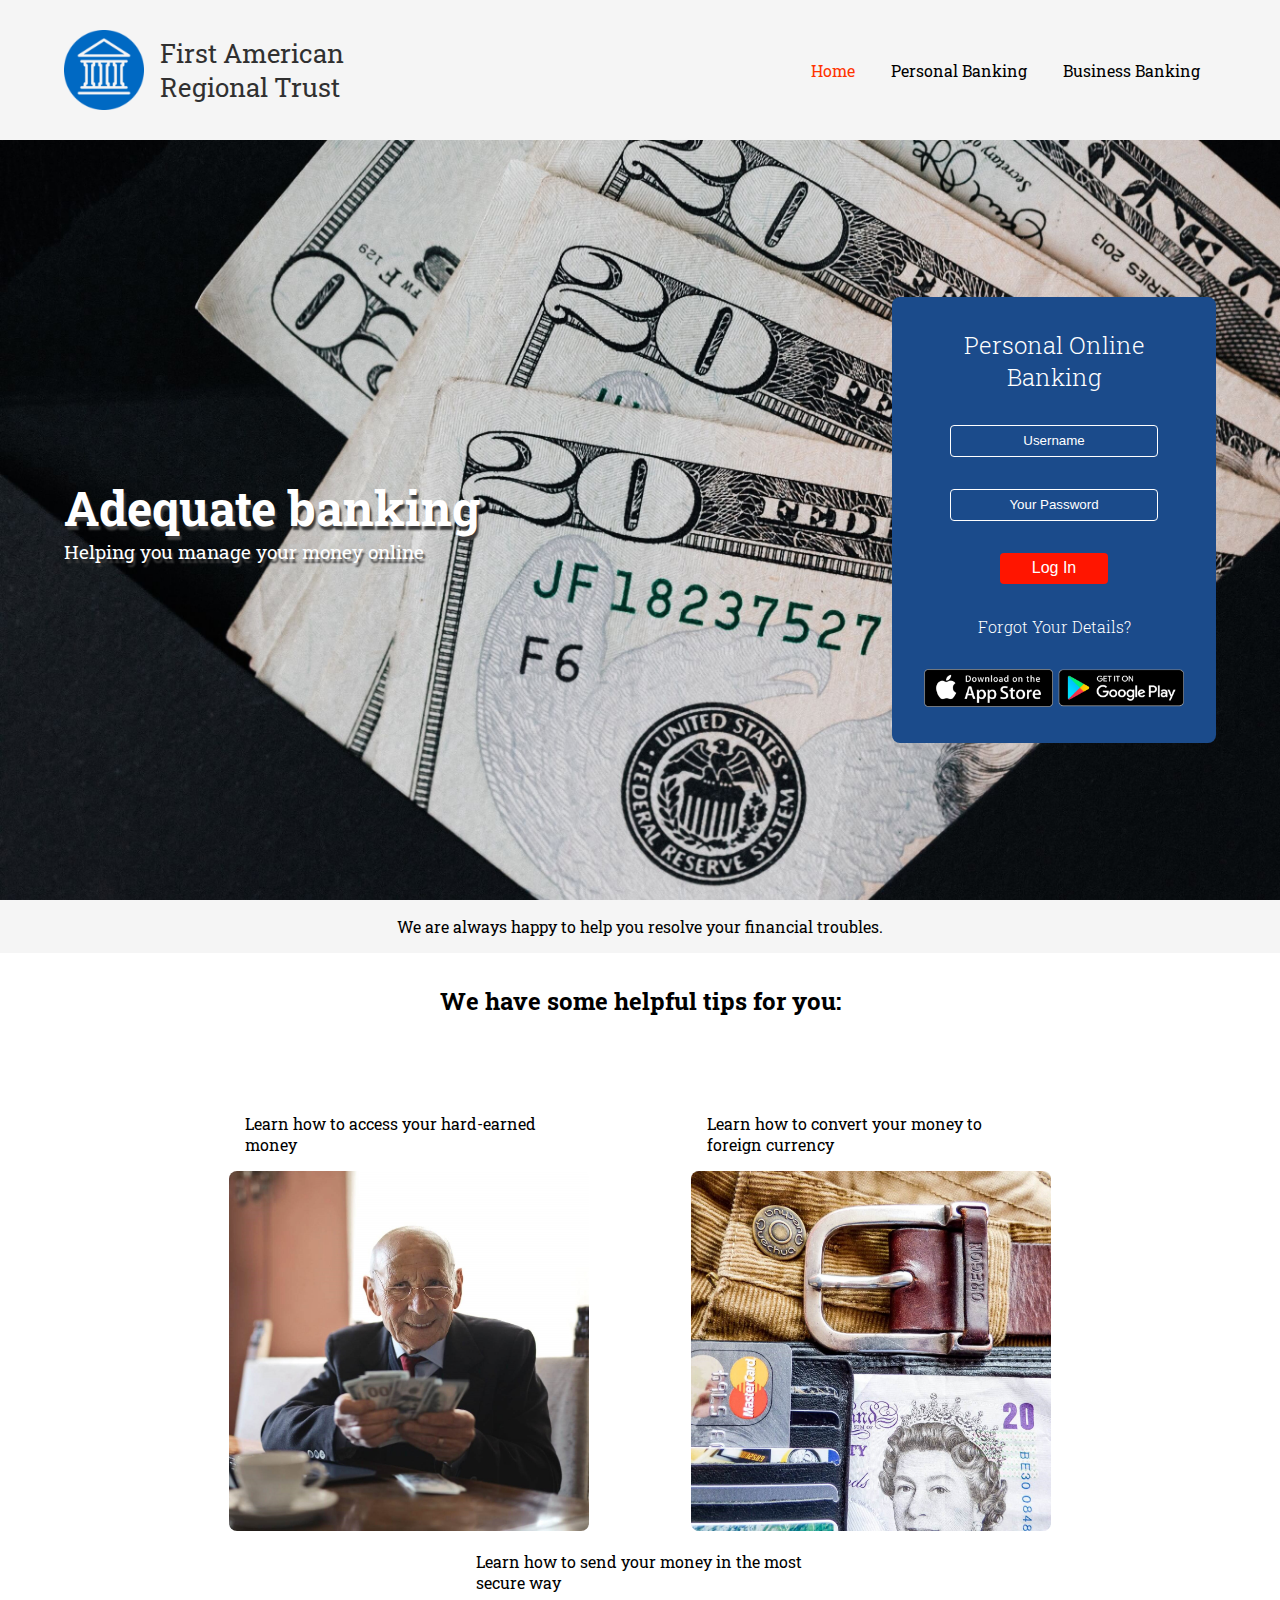
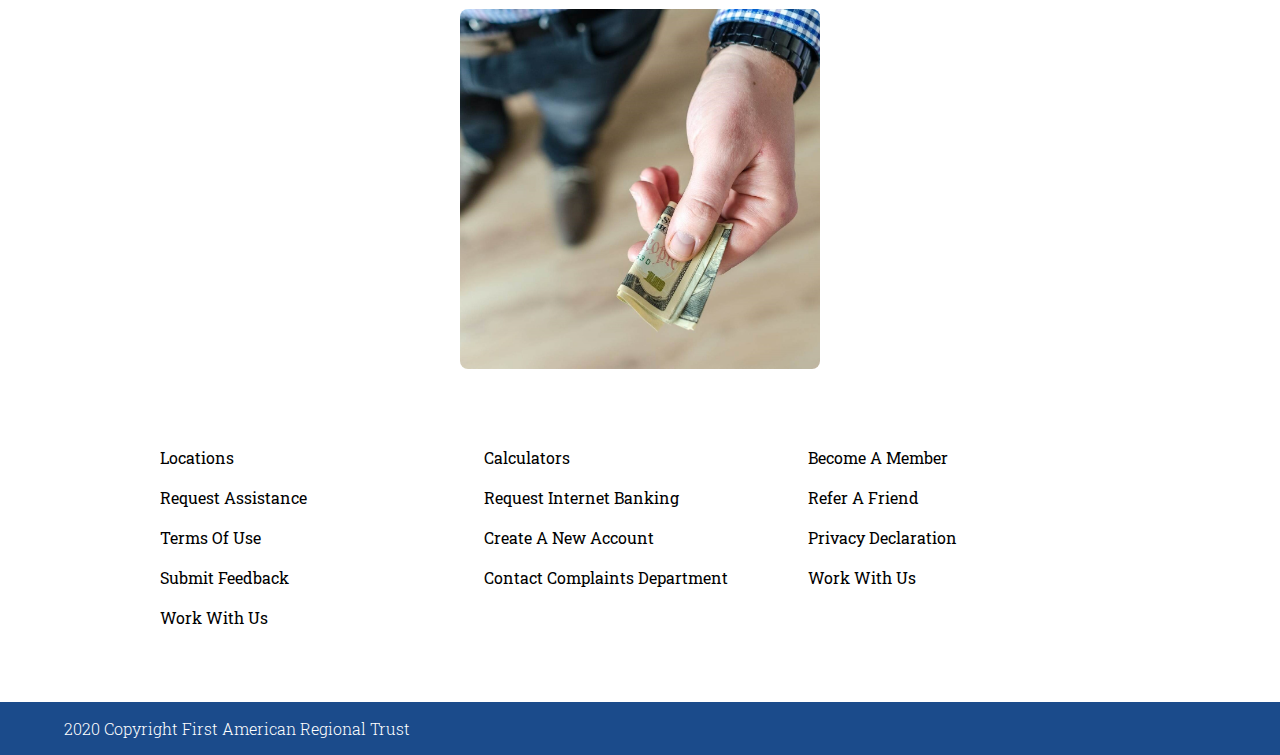
<file: index.html>
<!DOCTYPE html>
<html lang="en">

<head>
    <meta charset="UTF-8">
    <meta name="viewport" content="width=device-width, initial-scale=1.0">

    <title>First American Regional Trust</title>

    <!-- CUSTOM CSS -->
    <link rel="stylesheet" href="css/style.css">

</head>

<body>
    <div class="loader">
        <svg width="6vw" height="6vh" viewBox="0 0 24 24" fill="none" stroke="#000" stroke-width="2"
            stroke-linecap="round" stroke-linejoin="round">
            <line x1="12" y1="2" x2="12" y2="6"></line>
            <line x1="12" y1="18" x2="12" y2="22"></line>
            <line x1="4.93" y1="4.93" x2="7.76" y2="7.76"></line>
            <line x1="16.24" y1="16.24" x2="19.07" y2="19.07"></line>
            <line x1="2" y1="12" x2="6" y2="12"></line>
            <line x1="18" y1="12" x2="22" y2="12"></line>
            <line x1="4.93" y1="19.07" x2="7.76" y2="16.24"></line>
            <line x1="16.24" y1="7.76" x2="19.07" y2="4.93"></line>
        </svg>
    </div>

    <div class="container">

        <header>
            <nav>
                <div class="logonav">
                    <img src="img/logo.png" alt="Logo">
                    <p>First American <br> Regional Trust</p>
                </div>
                <ul>
                    <li><a href="#">Home</a></li>
                    <li><a href="#">Personal Banking</a></li>
                    <li><a href="#">Business Banking</a></li>
                </ul>
            </nav>
        </header>

        <div class="main-login">

            <div class="intro">
                <h1>Adequate banking</h1>
                <p>Helping you manage your money online</p>
            </div>

            <div class="login-form-container">
                <h2>personal Online banking</h2>

                <input type="text" placeholder="Username">
                <br>
                <input type="password" placeholder="Your password">
                <br>
                <button class="btn login-btn">Log in</button>

                <h4>Forgot your details?</h4>

                <img src="img/apps.png" alt="apps">

            </div>
        </div>

        <div class="motto">
            <p>We are always happy to help you resolve your financial troubles.</p>
        </div>

        <div class="helper">
            <h2>We have some helpful tips for you:</h2>
            <div class="help-block">
                <div class="help-box">
                    <p>Learn how to access your hard-earned money</p>
                    <a href="#"><img src="img/ph1.jpeg" alt="helpimg"></a>
                </div>
                <div class="help-box">
                    <p>Learn how to convert your money to foreign currency</p>
                    <a href="#"><img src="img/ph3.jpeg" alt="helpimg"></a>
                </div>
                <div class="help-box">
                    <p>Learn how to send your money in the most secure way </p>
                    <a href="#"><img src="img/ph5.jpeg" alt="helpimg"></a>
                </div>
            </div>

            <div class="additional-links">
                <ul>
                    <li><a href="#">locations</a></li>
                    <li><a href="#">Calculators</a></li>
                    <li><a href="#">become a member</a></li>
                    <li><a href="#">Request assistance</a></li>
                    <li><a href="#">Request internet banking</a></li>
                    <li><a href="#">refer a friend</a></li>
                    <li><a href="#">Terms of use</a></li>
                    <li><a href="#">Create a new account</a></li>
                    <li><a href="#">Privacy declaration</a></li>
                    <li><a href="#">Submit feedback</a></li>
                    <li><a href="#">Contact complaints department</a></li>
                    <li><a href="#">Work with us</a></li>
                    <li><a href="#">Work with us</a></li>
                </ul>
            </div>

        </div>

        <footer>
            2020 Copyright First American Regional Trust
        </footer>

    </div>
    <!-- CUSTOM JS -->
    <script src="js/login.js"></script>
</body>

</html>
</file>
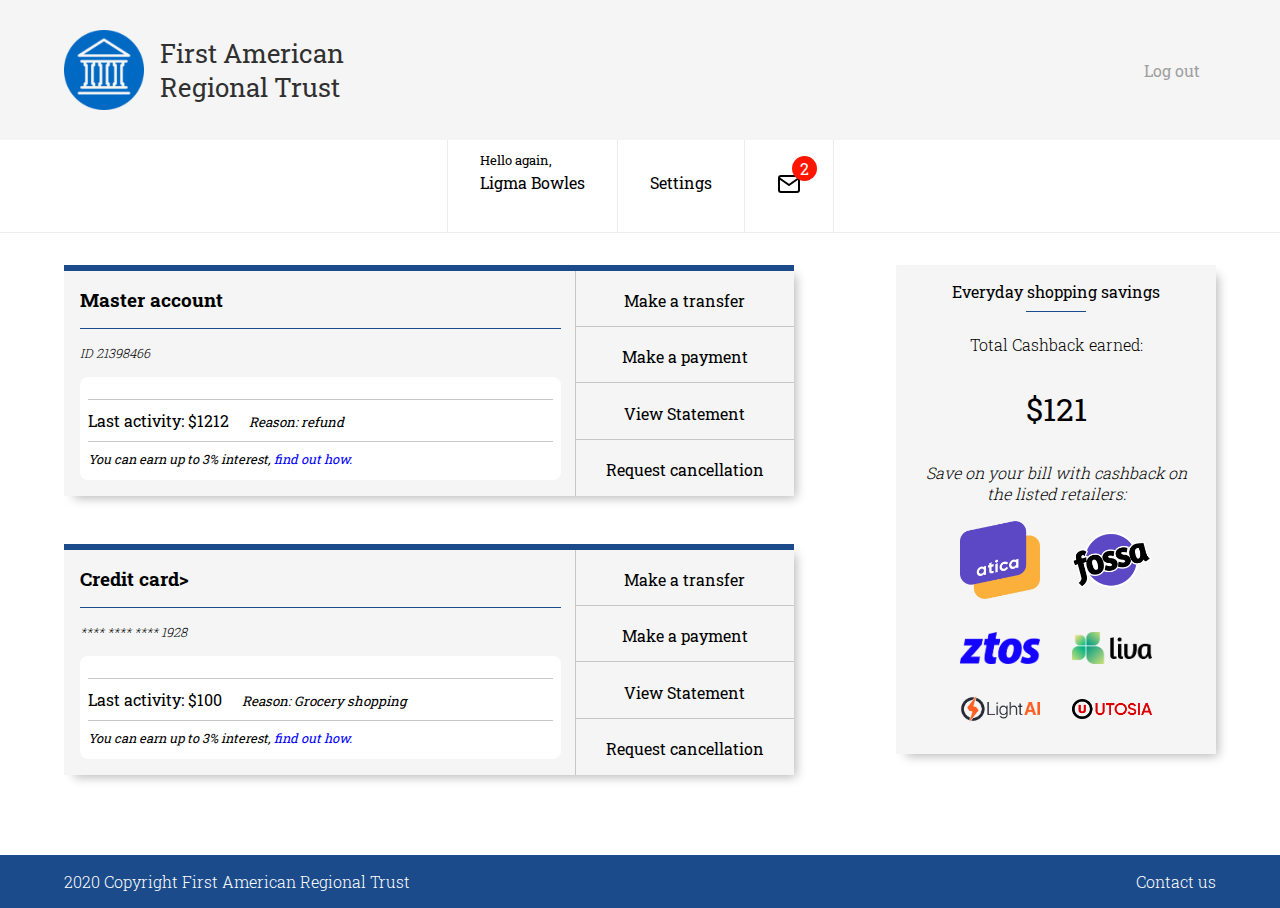
<file: banking-page.html>
<!DOCTYPE html>
<html lang="en">

<head>
    <meta charset="UTF-8">
    <meta name="viewport" content="width=device-width, initial-scale=1.0">

    <title>First American Regional Trust</title>

    <!-- CUSTOM CSS -->
    <link rel="stylesheet" href="css/style.css">

</head>

<body>

    <div class="container">

        <header class="header-account">
            <nav>
                <div class="logonav">
                    <img src="img/logo.png" alt="Logo">
                    <p>First American <br> Regional Trust</p>
                </div>
                <ul>
                    <li><a href="#" class="logout-btn">Log out</a></li>
                </ul>
            </nav>
        </header>

        <!--  -->
        <div class="account-body">

            <ul class="account-nav">
                <li id="accountName">
                    <p></p>
                </li>
                <li id="userAccount">
                    <a href="#">
                        <p>Settings</p>
                    </a>
                </li>
                <li id="accountMessages">
                    <a href="#">
                        <svg width="24" height="24" viewBox="0 0 24 24" fill="none" stroke="#000" stroke-width="2"
                            stroke-linecap="round" stroke-linejoin="round" class="mail-icon">
                            <path d="M4 4h16c1.1 0 2 .9 2 2v12c0 1.1-.9 2-2 2H4c-1.1 0-2-.9-2-2V6c0-1.1.9-2 2-2z">
                            </path>
                            <polyline points="22,6 12,13 2,6"></polyline>
                        </svg>
                    </a>
                    <p class="badge-notification">2</p>
                </li>
            </ul>

            <div class="account-left">

                <!--  -->
                <div class="_account">
                    <h3 class="account-title">Master account</h3>
                    <small>
                        <p>ID 21398466</p>
                    </small>

                    <ul>
                        <li>
                            <h2 id="accountOneValue"></h2>
                        </li>
                        <li>
                            <p>Last activity: $1212 <small>Reason: refund</small> </p>
                        </li>
                        <li>You can earn up to 3% interest, <a href="#">find out how.</a></li>
                    </ul>

                    <div class="_account-more">
                        <a href="#" id="transferCC">Make a transfer</a>
                        <a href="#">Make a payment</a>
                        <a href="#">View Statement</a>
                        <a href="#">Request cancellation</a>
                    </div>

                </div>

                <div class="_account">
                    <h3 class="account-title">Credit card></h3>
                    <small>
                        <p>**** **** **** 1928</p>
                    </small>


                    <ul>
                        <li>
                            <h2 id="accountTwoValue"></h2>
                        </li>
                        <li>
                            <p>Last activity: $100 <small>Reason: Grocery shopping</small></p>
                        </li>
                        <li>You can earn up to 3% interest, <a href="#">find out how.</a></li>

                    </ul>

                    <div class="_account-more">
                        <a href="#" id="transferMaster">Make a transfer</a>
                        <a href="#">Make a payment</a>
                        <a href="#">View Statement</a>
                        <a href="#">Request cancellation</a>
                    </div>

                </div>
                <!--  -->

                <form class="modal modal-master">
                    <p>Send to Master</p>
                    <div class="modal-separator">
                        <input id="transferAmount" type="number" placeholder="0">
                        <button id="transferAmountBtn" type="submit">Submit</button>
                    </div>
                    <img src="img/svg/x.svg" alt="X">
                </form>

                <form class="modal modal-cc">
                    <p>Send to CC</p>
                    <div class="modal-separator">
                        <input id="transferAmountTwo" type="number" placeholder="0">
                        <button id="transferAmountBtnTwo" type="submit">Submit</button>
                    </div>
                    <img src="img/svg/x.svg" alt="X">
                </form>


                <!--  -->

            </div>

            <div class="account-right">
                <div class="_cashback">
                    <p>Everyday shopping savings</p>
                    <p>Total Cashback earned:</p>
                    <p>$121</p>
                    <div class="cb-brands">
                        <h4>Save on your bill with cashback on the listed retailers:</h4>
                        <span>
                            <img src="misc/mockup logos/logomark/color/atica.png" alt="retailer">
                            <img src="misc/mockup logos/logomark/color/fossa.png" alt="retailer">
                            <img src="misc/mockup logos/logotype/color/ztos.png" alt="retailer">
                            <img src="misc/mockup logos/logotype/color/liva.png" alt="retailer">
                            <img src="misc/mockup logos/logotype/color/lighting.png" alt="retailer">
                            <img src="misc/mockup logos/logotype/color/utosia-2.png" alt="retailer">
                        </span>
                    </div>
                </div>
            </div>

            <div class="clearfix"></div>

        </div>
        <!--  -->

        <footer>
            <p>2020 Copyright First American Regional Trust</p>
            <p><a href="#">Contact us</a></p>
        </footer>

    </div>
    <!-- CUSTOM JS -->
    <script src="js/logout.js"></script>
    <script src="js/banking.js"></script>
</body>

</html>
</file>
<file: css/style.css>
@import url("https://fonts.googleapis.com/css2?family=Roboto+Slab:wght@200;300;400&display=swap");
*,
*::before,
*::after {
  margin: 0;
  padding: 0;
  -webkit-box-sizing: border-box;
          box-sizing: border-box;
}

body {
  font-family: 'Roboto Slab', serif;
}

.container {
  margin: 0 auto;
}

.clearfix {
  content: "";
  display: table;
  clear: both;
}

.btn {
  padding: 0.4rem 2rem;
  border-radius: 4px;
  border: none;
  cursor: pointer;
}

ul {
  list-style: none;
}

header {
  background-color: whitesmoke;
}

header nav {
  display: -webkit-box;
  display: -ms-flexbox;
  display: flex;
  -ms-flex-wrap: wrap;
      flex-wrap: wrap;
  -webkit-box-pack: justify;
      -ms-flex-pack: justify;
          justify-content: space-between;
  -webkit-box-align: center;
      -ms-flex-align: center;
          align-items: center;
  height: 140px;
}

nav {
  padding: 1rem 4rem;
}

nav a {
  color: #000;
  text-decoration: none;
}

nav li {
  display: inline-block;
  margin: 0 1rem;
}

nav li:first-of-type a {
  color: #ff3300;
}

.logonav {
  display: -webkit-box;
  display: -ms-flexbox;
  display: flex;
  -webkit-box-align: center;
      -ms-flex-align: center;
          align-items: center;
}

.logonav img {
  margin-right: 1rem;
  width: 80px;
  height: 80px;
  -o-object-fit: cover;
     object-fit: cover;
}

.logonav p {
  font-size: 1.6rem;
  opacity: 0.8;
}

.main-login {
  background: url("../img/ph4.jpg");
  height: calc(100vh - 140px);
  background-repeat: no-repeat;
  background-size: 100%;
  display: -webkit-box;
  display: -ms-flexbox;
  display: flex;
  -ms-flex-wrap: wrap;
      flex-wrap: wrap;
  -webkit-box-pack: justify;
      -ms-flex-pack: justify;
          justify-content: space-between;
  -webkit-box-align: center;
      -ms-flex-align: center;
          align-items: center;
  padding: 1rem 4rem;
}

.intro h1,
.intro p {
  color: #fff;
  text-shadow: 2px 4px 2px #3d3d3d;
}

.intro h1 {
  font-size: 3rem;
}

.intro p {
  font-size: 1.2rem;
}

.login-form-container {
  -ms-flex-preferred-size: 25%;
      flex-basis: 25%;
  background: #1b4b8b;
  padding: 2rem;
  text-align: center;
  border-radius: 8px;
}

.login-form-container h2,
.login-form-container input,
.login-form-container button,
.login-form-container h4 {
  margin-bottom: 2rem;
  text-transform: capitalize;
}

.login-form-container h2,
.login-form-container h4 {
  color: #fff;
  font-weight: 300;
}

.login-form-container input {
  border-radius: 4px;
  border: 1px solid #fff;
  background-color: transparent;
  height: 2rem;
  padding: 0 0.4rem;
  width: 80%;
  color: #fff;
}

.login-form-container input::-webkit-input-placeholder {
  color: #fff;
  text-align: center;
}

.login-form-container input:-ms-input-placeholder {
  color: #fff;
  text-align: center;
}

.login-form-container input::-ms-input-placeholder {
  color: #fff;
  text-align: center;
}

.login-form-container input::placeholder {
  color: #fff;
  text-align: center;
}

.login-form-container .login-btn {
  background: #ff1500;
  color: #fff;
  font-size: 1rem;
}

.login-form-container img {
  max-width: 260px;
}

.login-form-container h4 {
  cursor: pointer;
}

.motto {
  background: whitesmoke;
  text-align: center;
  padding: 1rem 4rem;
}

.helper {
  padding: 2rem 4rem;
}

.helper h2 {
  text-align: center;
  margin-bottom: 3rem;
}

.help-block {
  display: -webkit-box;
  display: -ms-flexbox;
  display: flex;
  -ms-flex-wrap: wrap;
      flex-wrap: wrap;
  -webkit-box-pack: space-evenly;
      -ms-flex-pack: space-evenly;
          justify-content: space-evenly;
  -webkit-box-align: center;
      -ms-flex-align: center;
          align-items: center;
  padding: 2rem 4rem;
}

.help-box {
  -ms-flex-preferred-size: 360px;
      flex-basis: 360px;
  overflow: hidden;
}

.help-box p {
  padding: 1rem;
}

.help-box img {
  width: 100%;
  height: 360px;
  -o-object-fit: cover;
     object-fit: cover;
  border-radius: 8px;
}

.help-box img:hover {
  opacity: 0.8;
  -webkit-transition: opacity 0.35s ease-out;
  transition: opacity 0.35s ease-out;
}

.additional-links {
  padding: 2rem 4rem;
}

.additional-links ul {
  text-transform: capitalize;
}

.additional-links li {
  display: inline-block;
  margin: 0.6rem 2rem;
  width: 25%;
}

.additional-links li a {
  color: #000;
  text-decoration: none;
}

footer {
  display: -webkit-box;
  display: -ms-flexbox;
  display: flex;
  -webkit-box-pack: justify;
      -ms-flex-pack: justify;
          justify-content: space-between;
  background: #1b4b8b;
  color: #fff;
  padding: 1rem 4rem;
  text-align: center;
  font-weight: 300;
}

footer a {
  text-decoration: none;
  color: #fff;
}

.loader {
  display: none;
}

.loading {
  position: fixed;
  width: 100%;
  height: 100%;
  z-index: 10;
  -webkit-user-select: none;
     -moz-user-select: none;
      -ms-user-select: none;
          user-select: none;
  pointer-events: none;
  display: -webkit-box;
  display: -ms-flexbox;
  display: flex;
  -webkit-box-pack: center;
      -ms-flex-pack: center;
          justify-content: center;
  -webkit-box-align: center;
      -ms-flex-align: center;
          align-items: center;
  background-color: rgba(255, 255, 255, 0.8);
}

.loading svg {
  position: absolute;
  -webkit-animation: rotate 2s linear infinite;
          animation: rotate 2s linear infinite;
}

@-webkit-keyframes rotate {
  100% {
    -webkit-transform: rotate(360deg);
            transform: rotate(360deg);
  }
}

@keyframes rotate {
  100% {
    -webkit-transform: rotate(360deg);
            transform: rotate(360deg);
  }
}

.header-account .logout-btn {
  color: #a0a0a0;
}

.account-nav {
  padding: 0 4rem;
  display: -webkit-box;
  display: -ms-flexbox;
  display: flex;
  -webkit-box-pack: center;
      -ms-flex-pack: center;
          justify-content: center;
  border-bottom: 1px solid #ececec;
}

.account-nav li {
  position: relative;
  padding: 2rem;
  border-right: 1px solid #ececec;
}

.account-nav li:first-of-type {
  border-left: 1px solid #ececec;
}

.account-nav li a {
  text-decoration: none;
  color: #000;
}

.badge-notification {
  position: absolute;
  top: 16px;
  right: 16px;
  z-index: 1;
  color: #fff;
  padding: 2px 8px;
  background-color: #ff1500;
  border-radius: 50%;
  -webkit-user-select: none;
     -moz-user-select: none;
      -ms-user-select: none;
          user-select: none;
}

#accountName::before {
  content: "Hello again, ";
  position: absolute;
  top: 12px;
  font-size: 0.8rem;
}

.account-left {
  padding: 2rem 4rem;
  float: left;
  width: 67%;
}

.account-title {
  border-bottom: 1px solid #1b4b8b;
  padding-bottom: 1rem;
  margin-bottom: 1rem;
  width: 69%;
}

._account {
  background: whitesmoke;
  padding: 1rem;
  margin-bottom: 3rem;
  position: relative;
  border-top: 6px solid #1b4b8b;
  -webkit-box-shadow: 6px 6px 10px -4px #b8b8b8;
          box-shadow: 6px 6px 10px -4px #b8b8b8;
}

._account ul {
  background: #fff;
  padding: 0.2rem 0.5rem;
  border-radius: 8px;
  width: 69%;
}

._account li {
  border-bottom: 1px solid #c7c7c7;
  padding: 0.6rem 0;
}

._account li:last-of-type {
  border: none;
  font-size: 0.8rem;
  font-style: italic;
}

._account li small {
  font-style: italic;
  margin-left: 1rem;
}

._account li a {
  text-decoration: none;
  color: blue;
}

._account small p {
  font-weight: 300;
  font-size: 0.8rem;
  font-style: italic;
  margin-bottom: 1rem;
}

._account-more {
  position: absolute;
  right: 0;
  top: 0;
  width: 30%;
  height: 100%;
  text-align: center;
}

._account-more a {
  display: block;
  height: 25%;
  padding: 1.2rem 0;
  color: #000;
  text-decoration: none;
  border-left: 1px solid #c7c7c7;
  border-bottom: 1px solid #c7c7c7;
}

._account-more a:last-of-type {
  border-bottom: none;
}

._account-more a:hover {
  background: #00b94d;
  color: #fff;
}

.account-right {
  padding: 2rem 4rem;
  padding-left: 0;
  width: 30%;
  float: right;
}

._cashback {
  padding: 1rem;
  margin-bottom: 2rem;
  text-align: center;
  background-color: whitesmoke;
  -webkit-box-shadow: 6px 6px 10px -4px #b8b8b8;
          box-shadow: 6px 6px 10px -4px #b8b8b8;
}

._cashback p {
  margin-bottom: 2rem;
  position: relative;
}

._cashback p:first-of-type:after {
  content: "";
  position: absolute;
  bottom: -10px;
  left: 50%;
  width: 60px;
  height: 1px;
  background: #1b4b8b;
  -webkit-transform: translateX(-50%);
          transform: translateX(-50%);
}

._cashback p:nth-of-type(2) {
  font-weight: 300;
}

._cashback p:last-of-type {
  font-size: 2rem;
}

.cb-brands {
  display: -webkit-box;
  display: -ms-flexbox;
  display: flex;
  -ms-flex-wrap: wrap;
      flex-wrap: wrap;
  -webkit-box-align: center;
      -ms-flex-align: center;
          align-items: center;
  -webkit-box-pack: center;
      -ms-flex-pack: center;
          justify-content: center;
}

.cb-brands img {
  width: 80px;
  margin: 1rem;
}

.cb-brands h4 {
  font-size: 1rem;
  font-weight: 300;
  font-style: italic;
}

.cb-brands span {
  display: -webkit-box;
  display: -ms-flexbox;
  display: flex;
  -ms-flex-wrap: wrap;
      flex-wrap: wrap;
  -webkit-box-align: center;
      -ms-flex-align: center;
          align-items: center;
  -webkit-box-pack: center;
      -ms-flex-pack: center;
          justify-content: center;
}

.modal {
  visibility: hidden;
  pointer-events: none;
  position: absolute;
  top: 50%;
  left: 50%;
  -webkit-transform: translate(-50%, -50%);
          transform: translate(-50%, -50%);
  background: #fff;
  width: 30vw;
  height: 30vh;
  border: 2px solid #1b4b8b;
  text-align: center;
}

.modal p {
  margin: 1rem;
}

.modal img {
  position: absolute;
  top: 1rem;
  right: 1rem;
  cursor: pointer;
}

.modal-separator {
  position: absolute;
  top: 50%;
  left: 50%;
  -webkit-transform: translate(-50%, -50%);
          transform: translate(-50%, -50%);
}

.modal-separator input[type=number] {
  padding: 0.4rem 1rem;
  margin: 0.3rem;
}

.modal-separator button[type=submit] {
  background-color: transparent;
  border: 1px solid #1b4b8b;
  padding: 0.46rem 1rem;
  margin: 0.3rem;
}

.modal-separator input[type=submit] input::-webkit-outer-spin-button,
.modal-separator input::-webkit-inner-spin-button {
  -webkit-appearance: none;
  -moz-appearance: textfield;
}

.modal-open {
  visibility: visible;
  pointer-events: all;
}
/*# sourceMappingURL=style.css.map */
</file>
